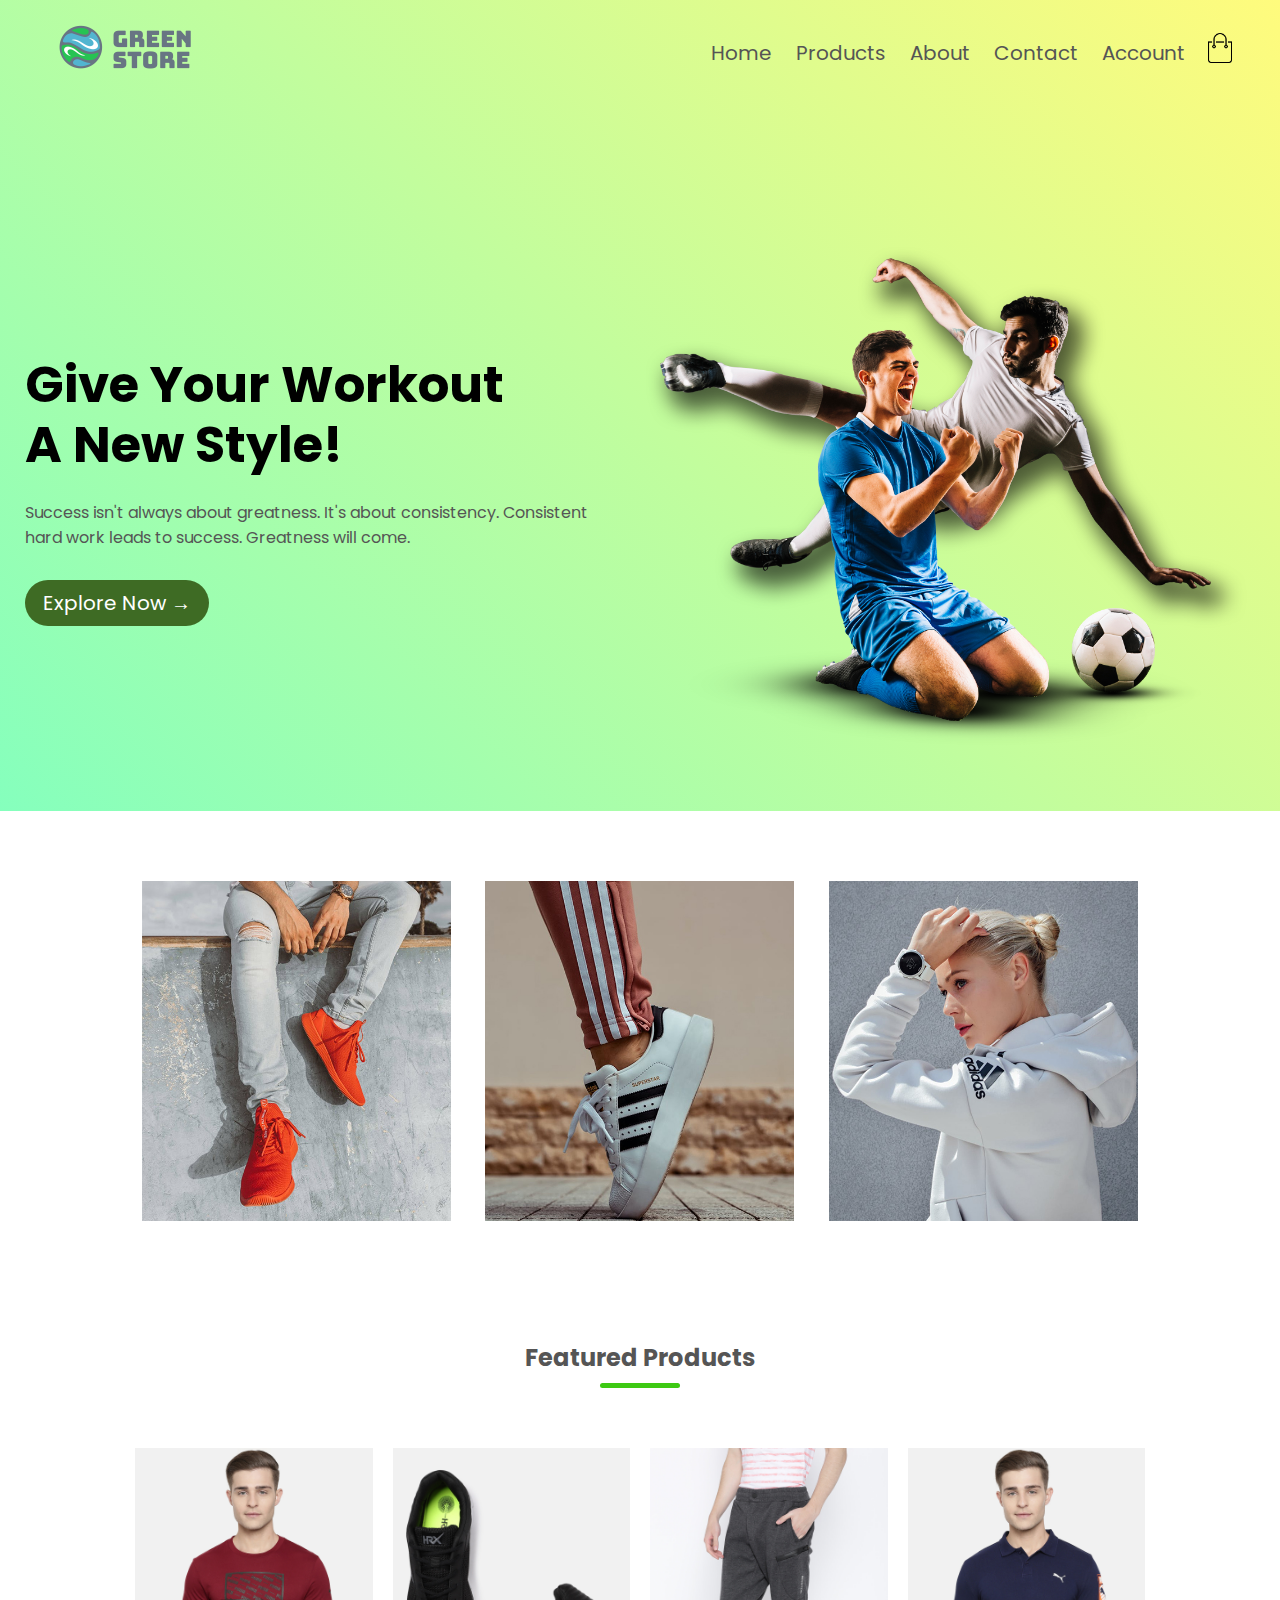
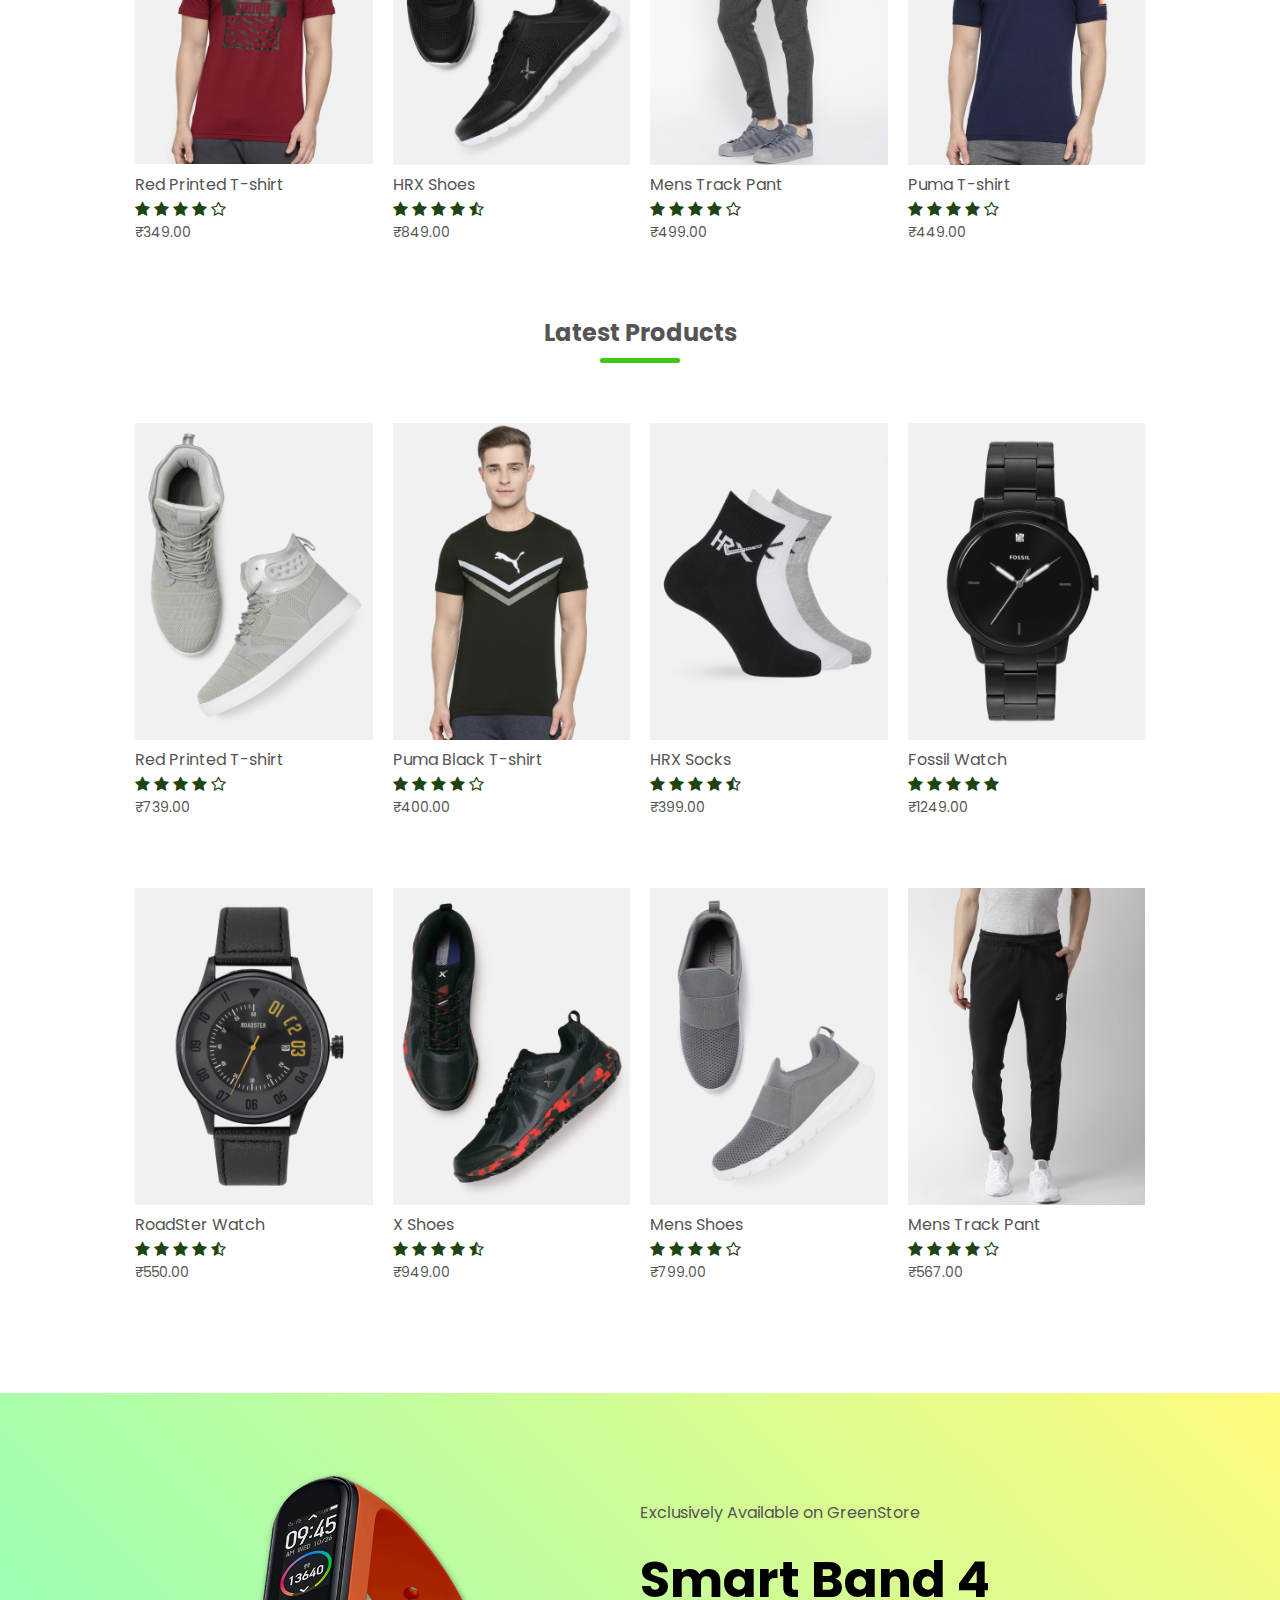
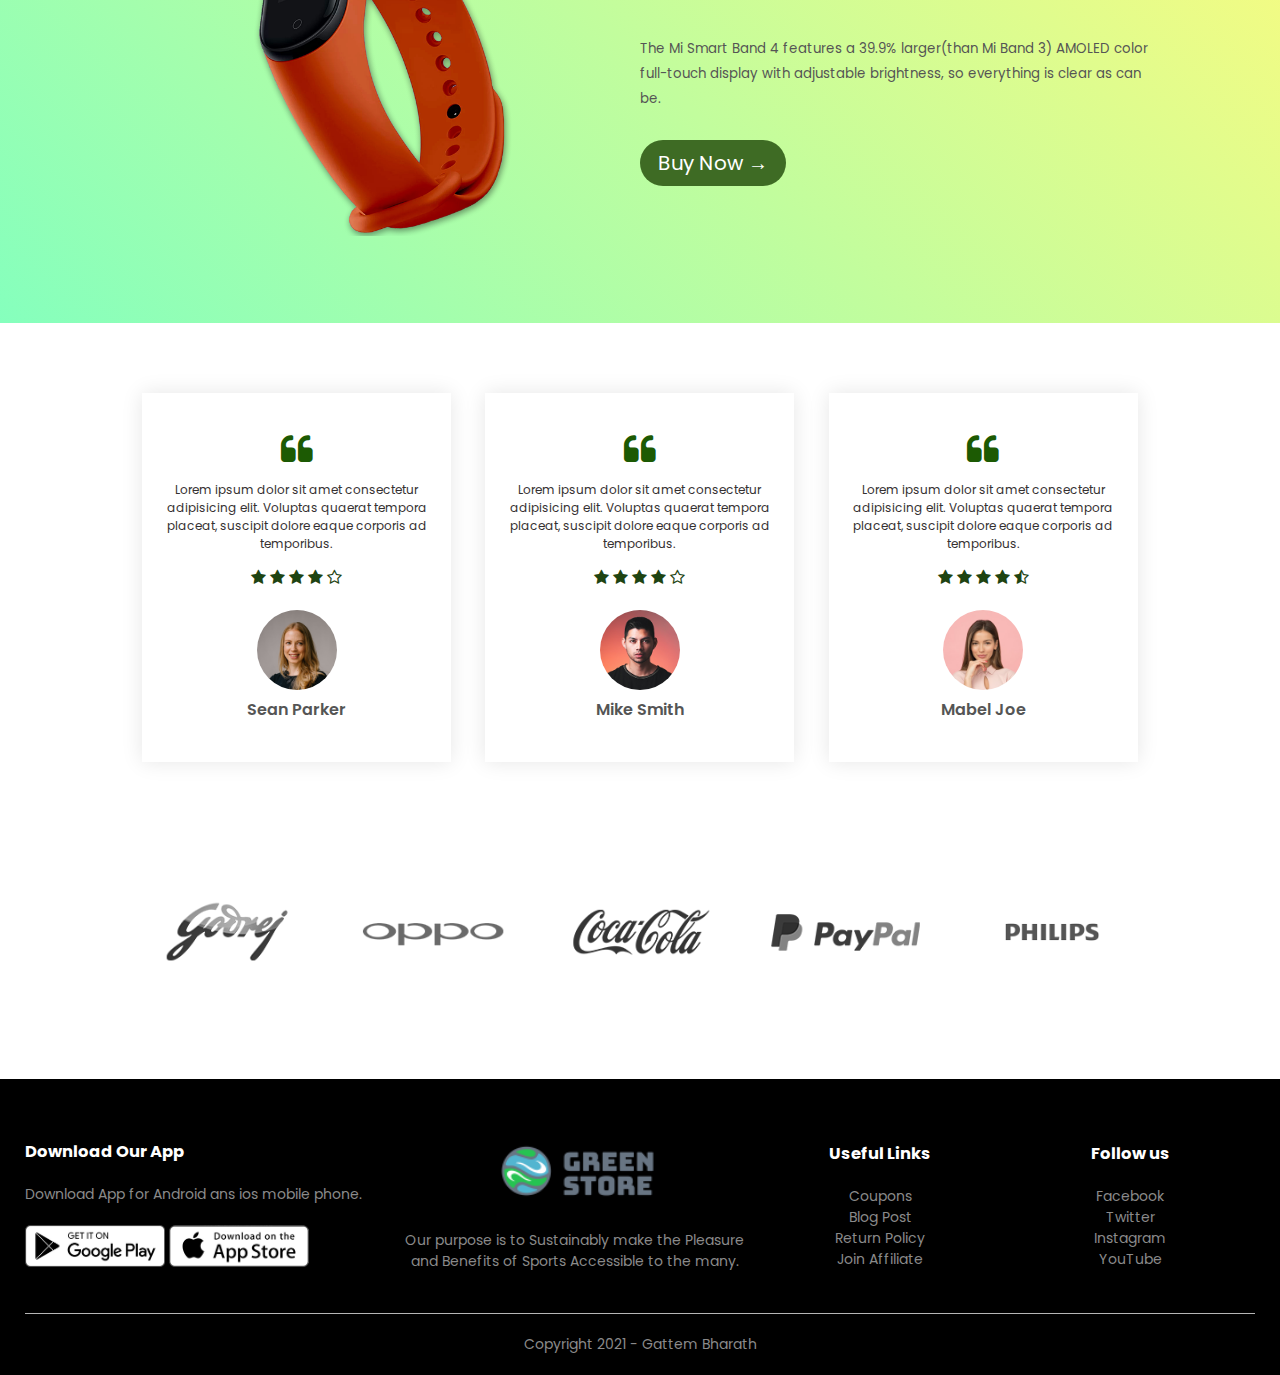
<file: index.html>
<!DOCTYPE html>
<html lang="en">
  <head>
    <meta charset="UTF-8" />
    <meta http-equiv="X-UA-Compatible" content="IE=edge" />
    <meta name="viewport" content="width=device-width, initial-scale=1.0" />
    <title>Green Store</title>
    <link
      rel="shortcut icon"
      href="./icons8-worldwide-delivery-100.png"
      type="image/x-icon"
    />
    <link rel="stylesheet" href="./style.css" />

    <link
      rel="stylesheet"
      href="https://stackpath.bootstrapcdn.com/font-awesome/4.7.0/css/font-awesome.min.css"
    />
  </head>
  <body>
    <div class="header">
      <div class="container">
        <div class="navbar">
          <div class="logo">
            <a href="./index.html"
              ><img src="./images/logo1-ConvertImage.png" alt="logo"
            /></a>
          </div>
          <nav>
            <ul id="MenuItems">
              <li><a href="">Home</a></li>
              <li><a href="./products.html">Products</a></li>
              <li><a href="">About</a></li>
              <li><a href="">Contact</a></li>
              <li><a href="./account.html">Account</a></li>
            </ul>
          </nav>
          <a href="./cart.html"
            ><img src="./images/cart.png" alt="" width="30px" height="30px"
          /></a>
          <img
            src="./images/menu.png"
            alt=""
            class="menu-icon"
            onclick="menutoggle()"
          />
        </div>
        <div class="row">
          <div class="col-2">
            <h1>
              Give Your Workout<br />
              A New Style!
            </h1>
            <p>
              Success isn't always about greatness. It's about consistency.
              Consistent<br />
              hard work leads to success. Greatness will come.
            </p>
            <a href="" class="btn">Explore Now &#8594;</a>
          </div>
          <div class="col-2">
            <img src="./images/image1.png" alt="" />
          </div>
        </div>
      </div>
    </div>
    <!----------- Featured Categories --------->
    <div class="categories">
      <div class="small-container">
        <div class="row">
          <div class="col-3">
            <img src="./images/category-1.jpg" alt="" />
          </div>
          <div class="col-3">
            <img src="./images/category-2.jpg" alt="" />
          </div>
          <div class="col-3">
            <img src="./images/category-3.jpg" alt="" />
          </div>
        </div>
      </div>
    </div>
    <!----------- Featured Products ---------->
    <div class="small-container">
      <h2 class="title">Featured Products</h2>
      <div class="row">
        <div class="col-4">
          <a href="./product-details.html"
            ><img src="./images/product-1.jpg" alt=""
          /></a>
          <h4>Red Printed T-shirt</h4>
          <div class="rating">
            <i class="fa fa-star" aria-hidden="true"></i>
            <i class="fa fa-star"></i>
            <i class="fa fa-star"></i>
            <i class="fa fa-star"></i>
            <i class="fa fa-star-o"></i>
          </div>
          <p>₹349.00</p>
        </div>
        <div class="col-4">
          <img src="./images/product-2.jpg" alt="" />
          <h4>HRX Shoes</h4>
          <div class="rating">
            <i class="fa fa-star" aria-hidden="true"></i>
            <i class="fa fa-star"></i>
            <i class="fa fa-star"></i>
            <i class="fa fa-star"></i>
            <i class="fa fa-star-half-o"></i>
          </div>
          <p>₹849.00</p>
        </div>
        <div class="col-4">
          <img src="./images/product-3.jpg" alt="" />
          <h4>Mens Track Pant</h4>
          <div class="rating">
            <i class="fa fa-star" aria-hidden="true"></i>
            <i class="fa fa-star"></i>
            <i class="fa fa-star"></i>
            <i class="fa fa-star"></i>
            <i class="fa fa-star-o"></i>
          </div>
          <p>₹499.00</p>
        </div>
        <div class="col-4">
          <img src="./images/product-4.jpg" alt="" />
          <h4>Puma T-shirt</h4>
          <div class="rating">
            <i class="fa fa-star" aria-hidden="true"></i>
            <i class="fa fa-star"></i>
            <i class="fa fa-star"></i>
            <i class="fa fa-star"></i>
            <i class="fa fa-star-o"></i>
          </div>
          <p>₹449.00</p>
        </div>
      </div>
      <!----------- Latest Products ---------->
      <h2 class="title">Latest Products</h2>
      <div class="row">
        <div class="col-4">
          <img src="./images/product-5.jpg" alt="" />
          <h4>Red Printed T-shirt</h4>
          <div class="rating">
            <i class="fa fa-star" aria-hidden="true"></i>
            <i class="fa fa-star"></i>
            <i class="fa fa-star"></i>
            <i class="fa fa-star"></i>
            <i class="fa fa-star-o"></i>
          </div>
          <p>₹739.00</p>
        </div>
        <div class="col-4">
          <img src="./images/product-6.jpg" alt="" />
          <h4>Puma Black T-shirt</h4>
          <div class="rating">
            <i class="fa fa-star" aria-hidden="true"></i>
            <i class="fa fa-star"></i>
            <i class="fa fa-star"></i>
            <i class="fa fa-star"></i>
            <i class="fa fa-star-o"></i>
          </div>
          <p>₹400.00</p>
        </div>
        <div class="col-4">
          <img src="./images/product-7.jpg" alt="" />
          <h4>HRX Socks</h4>
          <div class="rating">
            <i class="fa fa-star" aria-hidden="true"></i>
            <i class="fa fa-star"></i>
            <i class="fa fa-star"></i>
            <i class="fa fa-star"></i>
            <i class="fa fa-star-half-o"></i>
          </div>
          <p>₹399.00</p>
        </div>
        <div class="col-4">
          <img src="./images/product-8.jpg" alt="" />
          <h4>Fossil Watch</h4>
          <div class="rating">
            <i class="fa fa-star" aria-hidden="true"></i>
            <i class="fa fa-star"></i>
            <i class="fa fa-star"></i>
            <i class="fa fa-star"></i>
            <i class="fa fa-star"></i>
          </div>
          <p>₹1249.00</p>
        </div>
      </div>
      <div class="row">
        <div class="col-4">
          <img src="./images/product-9.jpg" alt="" />
          <h4>RoadSter Watch</h4>
          <div class="rating">
            <i class="fa fa-star" aria-hidden="true"></i>
            <i class="fa fa-star"></i>
            <i class="fa fa-star"></i>
            <i class="fa fa-star"></i>
            <i class="fa fa-star-half-o"></i>
          </div>
          <p>₹550.00</p>
        </div>
        <div class="col-4">
          <img src="./images/product-10.jpg" alt="" />
          <h4>X Shoes</h4>
          <div class="rating">
            <i class="fa fa-star" aria-hidden="true"></i>
            <i class="fa fa-star"></i>
            <i class="fa fa-star"></i>
            <i class="fa fa-star"></i>
            <i class="fa fa-star-half-o"></i>
          </div>
          <p>₹949.00</p>
        </div>
        <div class="col-4">
          <img src="./images/product-11.jpg" alt="" />
          <h4>Mens Shoes</h4>
          <div class="rating">
            <i class="fa fa-star" aria-hidden="true"></i>
            <i class="fa fa-star"></i>
            <i class="fa fa-star"></i>
            <i class="fa fa-star"></i>
            <i class="fa fa-star-o"></i>
          </div>
          <p>₹799.00</p>
        </div>
        <div class="col-4">
          <img src="./images/product-12.jpg" alt="" />
          <h4>Mens Track Pant</h4>
          <div class="rating">
            <i class="fa fa-star" aria-hidden="true"></i>
            <i class="fa fa-star"></i>
            <i class="fa fa-star"></i>
            <i class="fa fa-star"></i>
            <i class="fa fa-star-o"></i>
          </div>
          <p>₹567.00</p>
        </div>
      </div>
    </div>
    <!---------------- Offer  ---------------->
    <div class="offer">
      <div class="small-container">
        <div class="row">
          <div class="col-2">
            <img src="./images/exclusive.png" alt="" class="offer-img" />
          </div>
          <div class="col-2">
            <p>Exclusively Available on GreenStore</p>
            <h1>Smart Band 4</h1>
            <small
              >The Mi Smart Band 4 features a 39.9% larger(than Mi Band 3)
              AMOLED color full-touch display with adjustable brightness, so
              everything is clear as can be.</small
            >
            <br />
            <a href="" class="btn">Buy Now &#8594;</a>
          </div>
        </div>
      </div>
    </div>
    <!------------- Testimonial ------------>
    <div class="testimonial">
      <div class="small-container">
        <div class="row">
          <div class="col-3">
            <i class="fa fa-quote-left"></i>
            <p>
              Lorem ipsum dolor sit amet consectetur adipisicing elit. Voluptas
              quaerat tempora placeat, suscipit dolore eaque corporis ad
              temporibus.
            </p>
            <div class="rating">
              <i class="fa fa-star"></i>
              <i class="fa fa-star"></i>
              <i class="fa fa-star"></i>
              <i class="fa fa-star"></i>
              <i class="fa fa-star-o"></i>
            </div>
            <img src="./images/user-1.png" alt="" />
            <h3>Sean Parker</h3>
          </div>
          <div class="col-3">
            <i class="fa fa-quote-left"></i>
            <p>
              Lorem ipsum dolor sit amet consectetur adipisicing elit. Voluptas
              quaerat tempora placeat, suscipit dolore eaque corporis ad
              temporibus.
            </p>
            <div class="rating">
              <i class="fa fa-star"></i>
              <i class="fa fa-star"></i>
              <i class="fa fa-star"></i>
              <i class="fa fa-star"></i>
              <i class="fa fa-star-o"></i>
            </div>
            <img src="./images/user-2.png" alt="" />
            <h3>Mike Smith</h3>
          </div>
          <div class="col-3">
            <i class="fa fa-quote-left"></i>
            <p>
              Lorem ipsum dolor sit amet consectetur adipisicing elit. Voluptas
              quaerat tempora placeat, suscipit dolore eaque corporis ad
              temporibus.
            </p>
            <div class="rating">
              <i class="fa fa-star"></i>
              <i class="fa fa-star"></i>
              <i class="fa fa-star"></i>
              <i class="fa fa-star"></i>
              <i class="fa fa-star-half-o"></i>
            </div>
            <img src="./images/user-3.png" alt="" />
            <h3>Mabel Joe</h3>
          </div>
        </div>
      </div>
    </div>
    <!-------------- Brands ---------------->
    <div class="brands">
      <div class="small-container">
        <div class="row">
          <div class="col-5">
            <img src="./images/logo-godrej.png" alt="" />
          </div>
          <div class="col-5">
            <img src="./images/logo-oppo.png" alt="" />
          </div>
          <div class="col-5">
            <img src="./images/logo-coca-cola.png" alt="" />
          </div>
          <div class="col-5">
            <img src="./images/logo-paypal.png" alt="" />
          </div>
          <div class="col-5">
            <img src="./images/logo-philips.png" alt="" />
          </div>
        </div>
      </div>
    </div>
    <!-------------- Footer ---------------->
    <div class="footer">
      <div class="container">
        <div class="row">
          <div class="footer-col-1">
            <h3>Download Our App</h3>
            <p>Download App for Android ans ios mobile phone.</p>
            <div class="app-logo">
              <img src="./images/play-store.png" alt="" />
              <img src="./images/app-store.png" alt="" />
            </div>
          </div>
          <div class="footer-col-2">
            <img src="./images/logo1-ConvertImage.png" alt="" width="150px" />
            <p>
              Our purpose is to Sustainably make the Pleasure and Benefits of
              Sports Accessible to the many.
            </p>
          </div>
          <div class="footer-col-3">
            <h3>Useful Links</h3>
            <ul>
              <li>Coupons</li>
              <li>Blog Post</li>
              <li>Return Policy</li>
              <li>Join Affiliate</li>
            </ul>
          </div>
          <div class="footer-col-4">
            <h3>Follow us</h3>
            <ul>
              <li>Facebook</li>
              <li>Twitter</li>
              <li>Instagram</li>
              <li>YouTube</li>
            </ul>
          </div>
        </div>
        <hr />
        <p class="copyright">Copyright 2021 - Gattem Bharath</p>
      </div>
    </div>
    <!-- JS for toggle menu -->
    <script>
      var MenuItems = document.getElementById("MenuItems");
      MenuItems.style.maxHeight = "0px";
      function menutoggle() {
        if (MenuItems.style.maxHeight == "0px") {
          MenuItems.style.maxHeight = "200px";
          // MenuItems.style.textAlign = "center";
        } else MenuItems.style.maxHeight = "0px";
      }
    </script>
  </body>
</html>
</file>
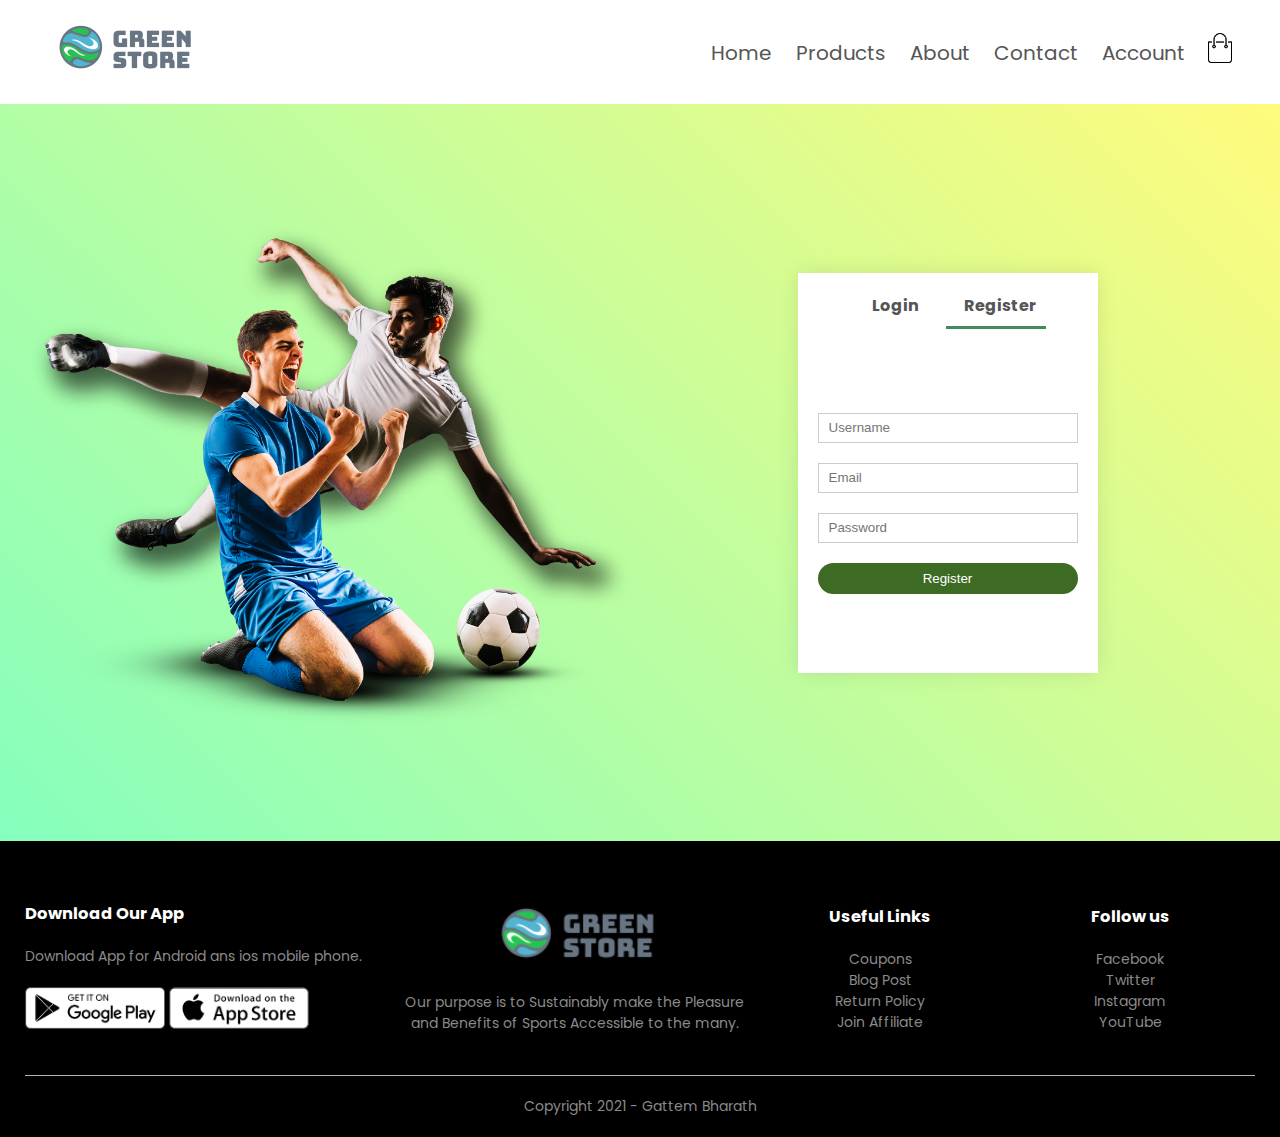
<file: account.html>
<!DOCTYPE html>
<html lang="en">
  <head>
    <meta charset="UTF-8" />
    <meta http-equiv="X-UA-Compatible" content="IE=edge" />
    <meta name="viewport" content="width=device-width, initial-scale=1.0" />
    <title>Account - Green Store</title>
    <link
      rel="shortcut icon"
      href="./icons8-worldwide-delivery-100.png"
      type="image/x-icon"
    />
    <link rel="stylesheet" href="./style.css" />

    <link
      rel="stylesheet"
      href="https://stackpath.bootstrapcdn.com/font-awesome/4.7.0/css/font-awesome.min.css"
    />
  </head>
  <body>
    <div class="container">
      <div class="navbar">
        <div class="logo">
          <a href="./index.html"
            ><img src="./images/logo1-ConvertImage.png" alt="logo"
          /></a>
        </div>
        <nav>
          <ul id="MenuItems">
            <li><a href="./index.html">Home</a></li>
            <li><a href="./products.html">Products</a></li>
            <li><a href="">About</a></li>
            <li><a href="">Contact</a></li>
            <li><a href="./account.html">Account</a></li>
          </ul>
        </nav>
        <a href="./cart.html"
          ><img src="./images/cart.png" alt="" width="30px" height="30px"
        /></a>
        <img
          src="./images/menu.png"
          alt=""
          class="menu-icon"
          onclick="menutoggle()"
        />
      </div>
    </div>
    <!-------------- Account ---------------->
    <div class="account-page">
      <div class="container">
        <div class="row">
          <div class="col-2">
            <img src="./images/image1.png" width="100%" />
          </div>
          <div class="col-2">
            <div class="form-container">
              <div class="form-btn">
                <span onclick="login()">Login</span>
                <span onclick="register()">Register</span>
                <hr id="indicator" />
              </div>
              <form id="login-form">
                <input type="text" placeholder="Username" />
                <input type="password" placeholder="Password" />
                <button type="submit" class="btn">Login</button>
                <a href="">Forgot password</a>
              </form>
              <form id="reg-form">
                <input type="text" placeholder="Username" />
                <input type="email" placeholder="Email" />
                <input type="password" placeholder="Password" />
                <button type="submit" class="btn">Register</button>
              </form>
            </div>
          </div>
        </div>
      </div>
    </div>
    <!-------------- Footer ---------------->
    <div class="footer">
      <div class="container">
        <div class="row">
          <div class="footer-col-1">
            <h3>Download Our App</h3>
            <p>Download App for Android ans ios mobile phone.</p>
            <div class="app-logo">
              <img src="./images/play-store.png" alt="" />
              <img src="./images/app-store.png" alt="" />
            </div>
          </div>
          <div class="footer-col-2">
            <img src="./images/logo1-ConvertImage.png" alt="" width="150px" />
            <p>
              Our purpose is to Sustainably make the Pleasure and Benefits of
              Sports Accessible to the many.
            </p>
          </div>
          <div class="footer-col-3">
            <h3>Useful Links</h3>
            <ul>
              <li>Coupons</li>
              <li>Blog Post</li>
              <li>Return Policy</li>
              <li>Join Affiliate</li>
            </ul>
          </div>
          <div class="footer-col-4">
            <h3>Follow us</h3>
            <ul>
              <li>Facebook</li>
              <li>Twitter</li>
              <li>Instagram</li>
              <li>YouTube</li>
            </ul>
          </div>
        </div>
        <hr />
        <p class="copyright">Copyright 2021 - Gattem Bharath</p>
      </div>
    </div>

    <!-- JS for toggle menu -->
    <script>
      var MenuItems = document.getElementById("MenuItems");
      MenuItems.style.maxHeight = "0px";
      function menutoggle() {
        if (MenuItems.style.maxHeight == "0px") {
          MenuItems.style.maxHeight = "200px";
          // MenuItems.style.textAlign = "center";
        } else MenuItems.style.maxHeight = "0px";
      }
    </script>
    <!-- JS for toggle form -->
    <script>
      var loginForm = document.getElementById("login-form");
      var regForm = document.getElementById("reg-form");
      var indicator = document.getElementById("indicator");
      function register() {
        regForm.style.transform = "translateX(0px)";
        loginForm.style.transform = "translateX(0px)";
        indicator.style.transform = "translateX(100px)";
      }
      function login() {
        regForm.style.transform = "translateX(300px)";
        loginForm.style.transform = "translateX(300px)";
        indicator.style.transform = "translateX(0px)";
      }
    </script>
  </body>
</html>
</file>
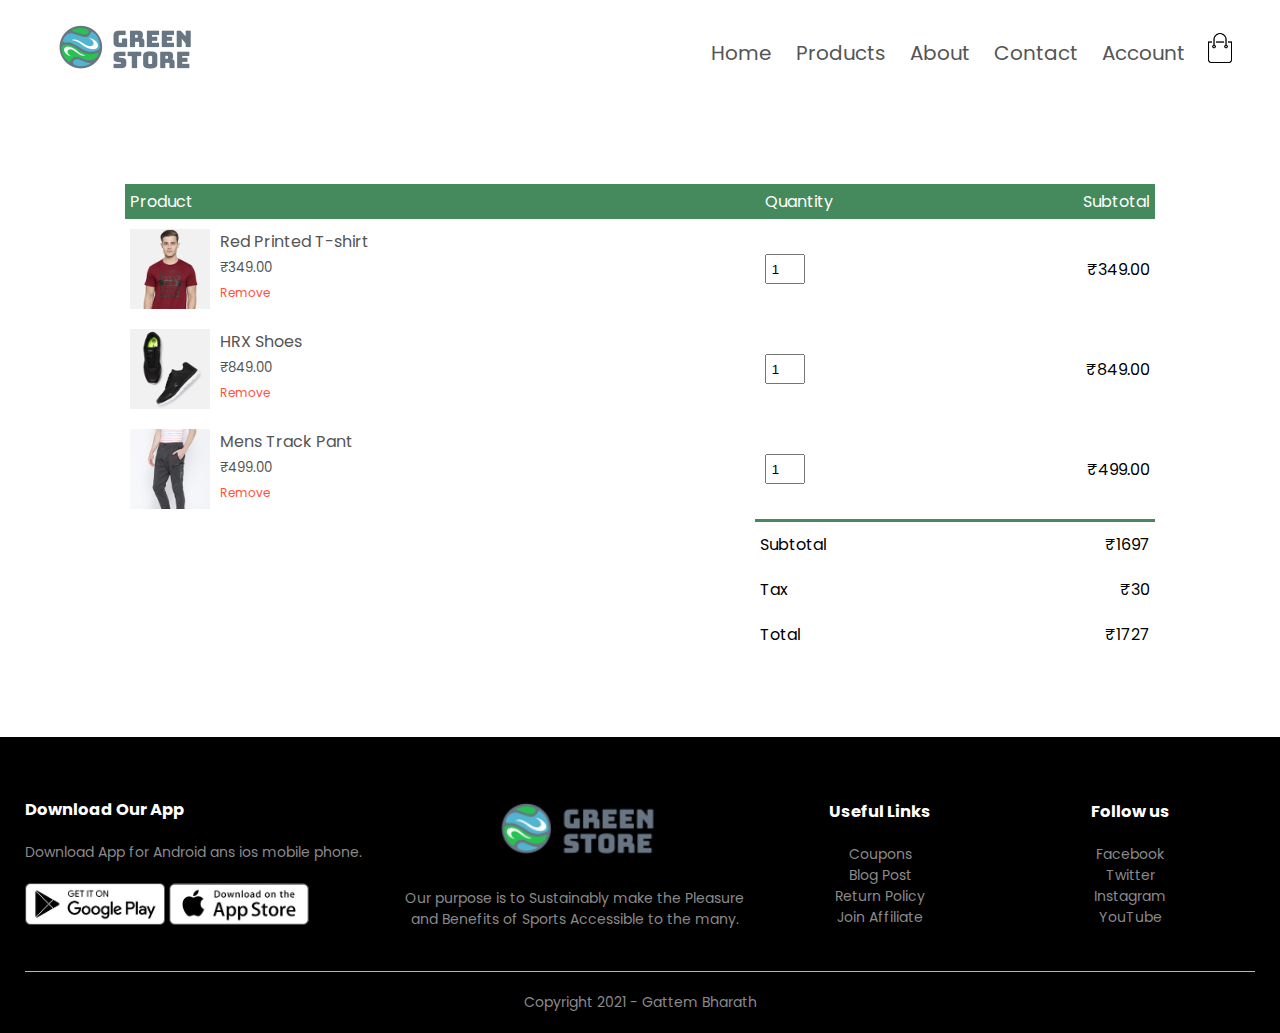
<file: cart.html>
<!DOCTYPE html>
<html lang="en">
  <head>
    <meta charset="UTF-8" />
    <meta http-equiv="X-UA-Compatible" content="IE=edge" />
    <meta name="viewport" content="width=device-width, initial-scale=1.0" />
    <title>Cart - Green Store</title>
    <link
      rel="shortcut icon"
      href="./icons8-worldwide-delivery-100.png"
      type="image/x-icon"
    />
    <link rel="stylesheet" href="./style.css" />

    <link
      rel="stylesheet"
      href="https://stackpath.bootstrapcdn.com/font-awesome/4.7.0/css/font-awesome.min.css"
    />
  </head>
  <body>
    <div class="container">
      <div class="navbar">
        <div class="logo">
          <a href="./index.html"
            ><img src="./images/logo1-ConvertImage.png" alt="logo"
          /></a>
        </div>
        <nav>
          <ul id="MenuItems">
            <li><a href="./index.html">Home</a></li>
            <li><a href="./products.html">Products</a></li>
            <li><a href="">About</a></li>
            <li><a href="">Contact</a></li>
            <li><a href="./account.html">Account</a></li>
          </ul>
        </nav>
        <a href="./cart.html"
          ><img src="./images/cart.png" alt="" width="30px" height="30px"
        /></a>
        <img
          src="./images/menu.png"
          alt=""
          class="menu-icon"
          onclick="menutoggle()"
        />
      </div>
    </div>
    <!-------- Cart Items Details -------->
    <div class="small-container cart-page">
      <table>
        <tr>
          <th>Product</th>
          <th>Quantity</th>
          <th>Subtotal</th>
        </tr>
        <tr>
          <td>
            <div class="cart-info">
              <img src="./images/buy-1.jpg" alt="" />
              <div>
                <p>Red Printed T-shirt</p>
                <small>₹349.00</small>
                <br />
                <a href="">Remove</a>
              </div>
            </div>
          </td>
          <td>
            <input
              type="
            number"
              value="1"
            />
          </td>
          <td>₹349.00</td>
        </tr>
        <tr>
          <td>
            <div class="cart-info">
              <img src="./images/buy-2.jpg" alt="" />
              <div>
                <p>HRX Shoes</p>
                <small>₹849.00</small>
                <br />
                <a href="">Remove</a>
              </div>
            </div>
          </td>
          <td>
            <input
              type="
            number"
              value="1"
            />
          </td>
          <td>₹849.00</td>
        </tr>
        <tr>
          <td>
            <div class="cart-info">
              <img src="./images/buy-3.jpg" alt="" />
              <div>
                <p>Mens Track Pant</p>
                <small>₹499.00</small>
                <br />
                <a href="">Remove</a>
              </div>
            </div>
          </td>
          <td>
            <input
              type="
            number"
              value="1"
            />
          </td>
          <td>₹499.00</td>
        </tr>
      </table>
      <div class="total-price">
        <table>
          <tr>
            <td>Subtotal</td>
            <td>₹1697</td>
          </tr>
          <tr>
            <td>Tax</td>
            <td>₹30</td>
          </tr>
          <tr>
            <td>Total</td>
            <td>₹1727</td>
          </tr>
        </table>
      </div>
    </div>
    <!-------------- Footer ---------------->
    <div class="footer">
      <div class="container">
        <div class="row">
          <div class="footer-col-1">
            <h3>Download Our App</h3>
            <p>Download App for Android ans ios mobile phone.</p>
            <div class="app-logo">
              <img src="./images/play-store.png" alt="" />
              <img src="./images/app-store.png" alt="" />
            </div>
          </div>
          <div class="footer-col-2">
            <img src="./images/logo1-ConvertImage.png" alt="" width="150px" />
            <p>
              Our purpose is to Sustainably make the Pleasure and Benefits of
              Sports Accessible to the many.
            </p>
          </div>
          <div class="footer-col-3">
            <h3>Useful Links</h3>
            <ul>
              <li>Coupons</li>
              <li>Blog Post</li>
              <li>Return Policy</li>
              <li>Join Affiliate</li>
            </ul>
          </div>
          <div class="footer-col-4">
            <h3>Follow us</h3>
            <ul>
              <li>Facebook</li>
              <li>Twitter</li>
              <li>Instagram</li>
              <li>YouTube</li>
            </ul>
          </div>
        </div>
        <hr />
        <p class="copyright">Copyright 2021 - Gattem Bharath</p>
      </div>
    </div>

    <!-- JS for toggle menu -->
    <script>
      var MenuItems = document.getElementById("MenuItems");
      MenuItems.style.maxHeight = "0px";
      function menutoggle() {
        if (MenuItems.style.maxHeight == "0px") {
          MenuItems.style.maxHeight = "200px";
          // MenuItems.style.textAlign = "center";
        } else MenuItems.style.maxHeight = "0px";
      }
    </script>
  </body>
</html>
</file>
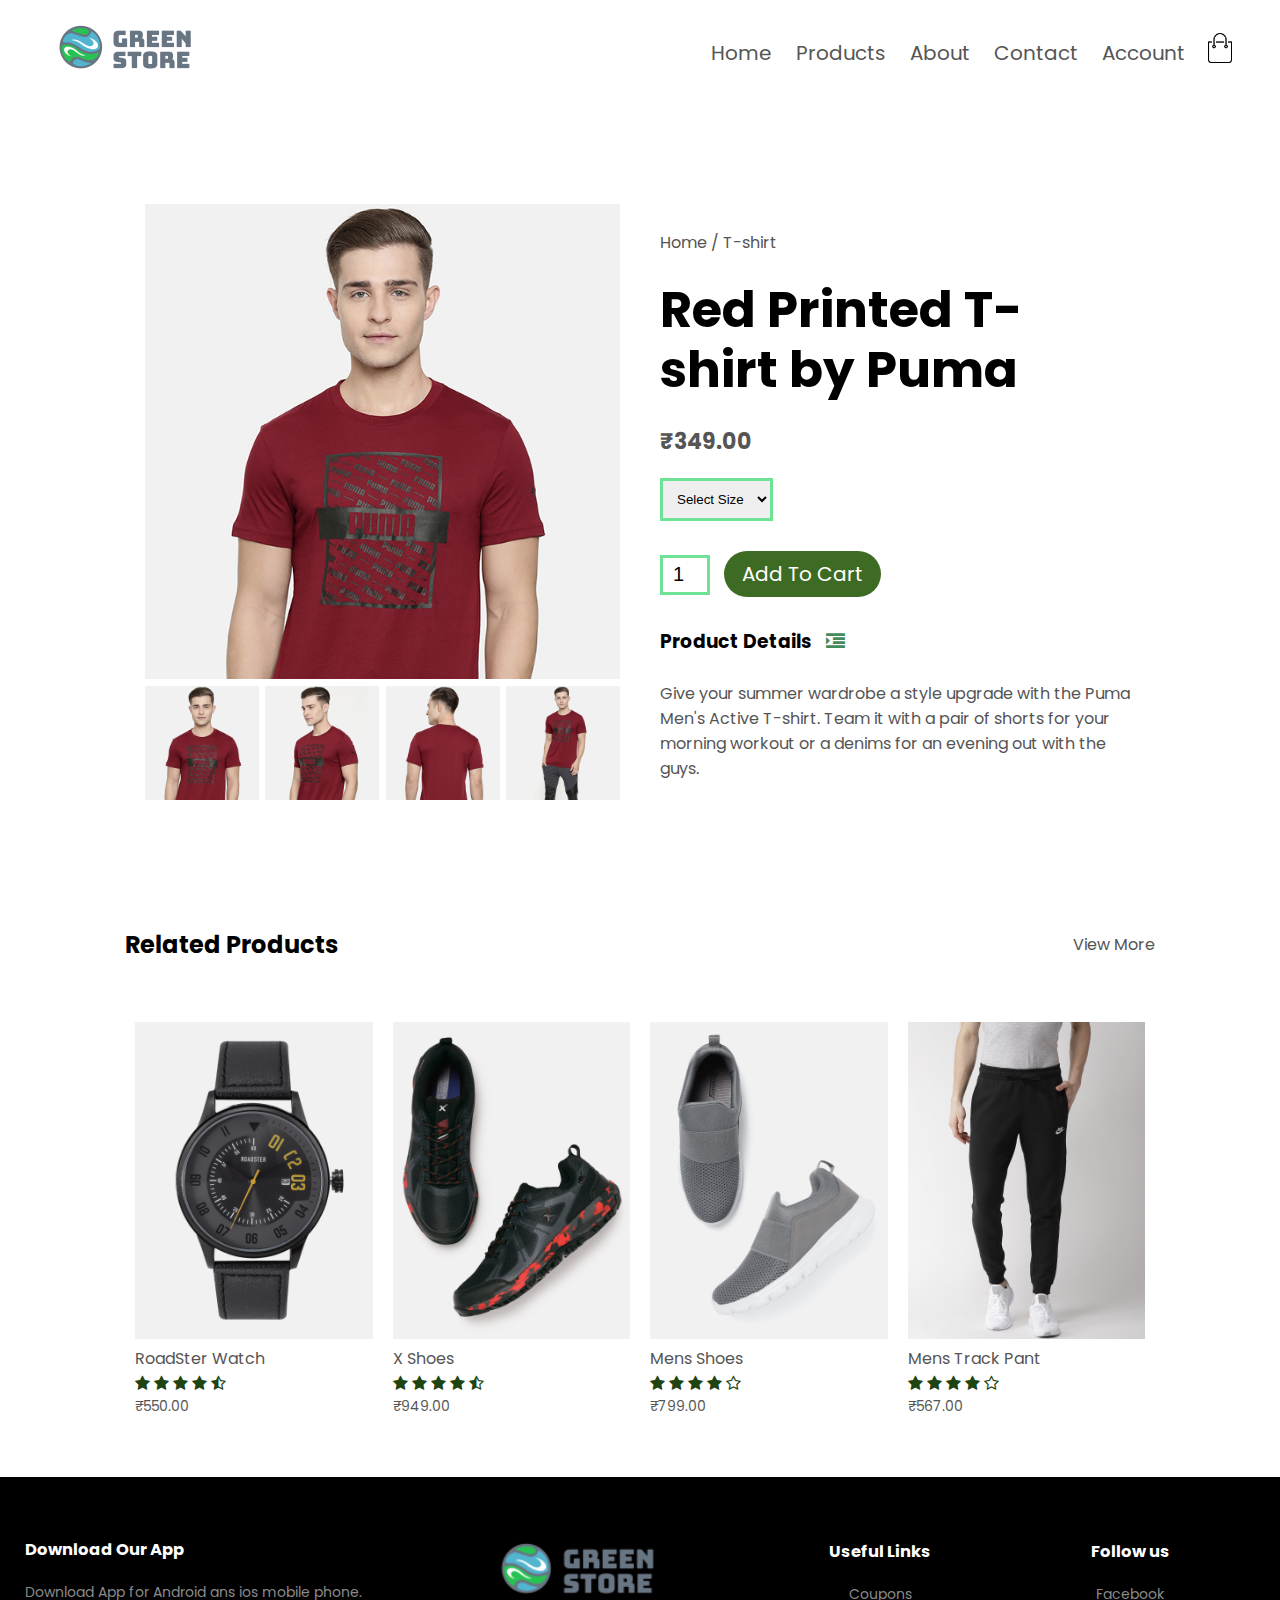
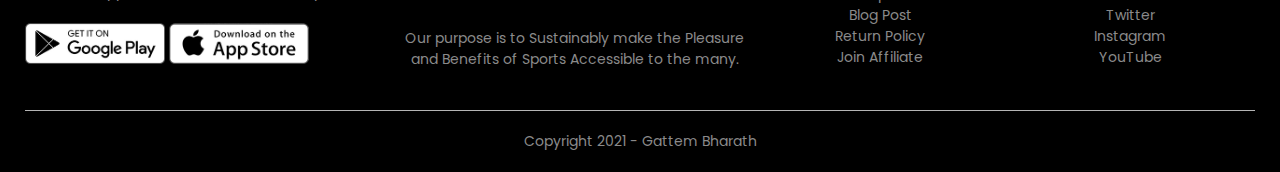
<file: product-details.html>
<!DOCTYPE html>
<html lang="en">
  <head>
    <meta charset="UTF-8" />
    <meta http-equiv="X-UA-Compatible" content="IE=edge" />
    <meta name="viewport" content="width=device-width, initial-scale=1.0" />
    <title>All Products - Green Store</title>
    <link
      rel="shortcut icon"
      href="./icons8-worldwide-delivery-100.png"
      type="image/x-icon"
    />
    <link rel="stylesheet" href="./style.css" />

    <link
      rel="stylesheet"
      href="https://stackpath.bootstrapcdn.com/font-awesome/4.7.0/css/font-awesome.min.css"
    />
  </head>
  <body>
    <div class="container">
      <div class="navbar">
        <div class="logo">
          <a href="./index.html"
            ><img src="./images/logo1-ConvertImage.png" alt="logo"
          /></a>
        </div>
        <nav>
          <ul id="MenuItems">
            <li><a href="./index.html">Home</a></li>
            <li><a href="./products.html">Products</a></li>
            <li><a href="">About</a></li>
            <li><a href="">Contact</a></li>
            <li><a href="./account.html">Account</a></li>
          </ul>
        </nav>
        <a href="./cart.html"
          ><img src="./images/cart.png" alt="" width="30px" height="30px"
        /></a>
        <img
          src="./images/menu.png"
          alt=""
          class="menu-icon"
          onclick="menutoggle()"
        />
      </div>
    </div>
    <!-------- Single Product Details -------->
    <div class="small-container single-product">
      <div class="row">
        <div class="col-2">
          <img src="./images/gallery-1.jpg" width="100%" id="productImg" />

          <div class="small-img-row">
            <div class="small-img-col">
              <img
                src="./images/gallery-1.jpg"
                width="100%"
                class="small-img"
              />
            </div>
            <div class="small-img-col">
              <img
                src="./images/gallery-2.jpg"
                width="100%"
                class="small-img"
              />
            </div>
            <div class="small-img-col">
              <img
                src="./images/gallery-3.jpg"
                width="100%"
                class="small-img"
              />
            </div>
            <div class="small-img-col">
              <img
                src="./images/gallery-4.jpg"
                width="100%"
                class="small-img"
              />
            </div>
          </div>
        </div>
        <div class="col-2">
          <p>Home / T-shirt</p>
          <h1>Red Printed T-shirt by Puma</h1>
          <h4>₹349.00</h4>
          <select>
            <option>Select Size</option>
            <option>L</option>
            <option>M</option>
            <option>XL</option>
            <option>XXL</option>
          </select>
          <input type="number" value="1" min="1" />
          <a href="./cart.html" class="btn">Add To Cart</a>
          <h3>Product Details <i class="fa fa fa-indent"></i></h3>
          <br />
          <p>
            Give your summer wardrobe a style upgrade with the Puma Men's Active
            T-shirt. Team it with a pair of shorts for your morning workout or a
            denims for an evening out with the guys.
          </p>
        </div>
      </div>
    </div>

    <!--------------- Title ---------------->

    <div class="small-container">
      <div class="row row-2">
        <h2>Related Products</h2>
        <p>View More</p>
      </div>
    </div>

    <!------------- Products ------------->

    <div class="small-container">
      <div class="row">
        <div class="col-4">
          <img src="./images/product-9.jpg" alt="" />
          <h4>RoadSter Watch</h4>
          <div class="rating">
            <i class="fa fa-star" aria-hidden="true"></i>
            <i class="fa fa-star"></i>
            <i class="fa fa-star"></i>
            <i class="fa fa-star"></i>
            <i class="fa fa-star-half-o"></i>
          </div>
          <p>₹550.00</p>
        </div>
        <div class="col-4">
          <img src="./images/product-10.jpg" alt="" />
          <h4>X Shoes</h4>
          <div class="rating">
            <i class="fa fa-star" aria-hidden="true"></i>
            <i class="fa fa-star"></i>
            <i class="fa fa-star"></i>
            <i class="fa fa-star"></i>
            <i class="fa fa-star-half-o"></i>
          </div>
          <p>₹949.00</p>
        </div>
        <div class="col-4">
          <img src="./images/product-11.jpg" alt="" />
          <h4>Mens Shoes</h4>
          <div class="rating">
            <i class="fa fa-star" aria-hidden="true"></i>
            <i class="fa fa-star"></i>
            <i class="fa fa-star"></i>
            <i class="fa fa-star"></i>
            <i class="fa fa-star-o"></i>
          </div>
          <p>₹799.00</p>
        </div>
        <div class="col-4">
          <img src="./images/product-12.jpg" alt="" />
          <h4>Mens Track Pant</h4>
          <div class="rating">
            <i class="fa fa-star" aria-hidden="true"></i>
            <i class="fa fa-star"></i>
            <i class="fa fa-star"></i>
            <i class="fa fa-star"></i>
            <i class="fa fa-star-o"></i>
          </div>
          <p>₹567.00</p>
        </div>
      </div>
    </div>

    <!-------------- Footer ---------------->
    <div class="footer">
      <div class="container">
        <div class="row">
          <div class="footer-col-1">
            <h3>Download Our App</h3>
            <p>Download App for Android ans ios mobile phone.</p>
            <div class="app-logo">
              <img src="./images/play-store.png" alt="" />
              <img src="./images/app-store.png" alt="" />
            </div>
          </div>
          <div class="footer-col-2">
            <img src="./images/logo1-ConvertImage.png" alt="" width="150px" />
            <p>
              Our purpose is to Sustainably make the Pleasure and Benefits of
              Sports Accessible to the many.
            </p>
          </div>
          <div class="footer-col-3">
            <h3>Useful Links</h3>
            <ul>
              <li>Coupons</li>
              <li>Blog Post</li>
              <li>Return Policy</li>
              <li>Join Affiliate</li>
            </ul>
          </div>
          <div class="footer-col-4">
            <h3>Follow us</h3>
            <ul>
              <li>Facebook</li>
              <li>Twitter</li>
              <li>Instagram</li>
              <li>YouTube</li>
            </ul>
          </div>
        </div>
        <hr />
        <p class="copyright">Copyright 2021 - Gattem Bharath</p>
      </div>
    </div>

    <!-- JS for toggle menu -->
    <script>
      var MenuItems = document.getElementById("MenuItems");
      MenuItems.style.maxHeight = "0px";
      function menutoggle() {
        if (MenuItems.style.maxHeight == "0px") {
          MenuItems.style.maxHeight = "200px";
          // MenuItems.style.textAlign = "center";
        } else MenuItems.style.maxHeight = "0px";
      }
    </script>

    <!-- JS for product gallery -->
    <script>
      var productImg = document.getElementById("productImg");
      var smallImg = document.getElementsByClassName("small-img");
      smallImg[0].onmouseover = function () {
        productImg.src = smallImg[0].src;
      };
      smallImg[1].onmouseover = function () {
        productImg.src = smallImg[1].src;
      };
      smallImg[2].onmouseover = function () {
        productImg.src = smallImg[2].src;
      };
      smallImg[3].onmouseover = function () {
        productImg.src = smallImg[3].src;
      };
    </script>
  </body>
</html>
</file>
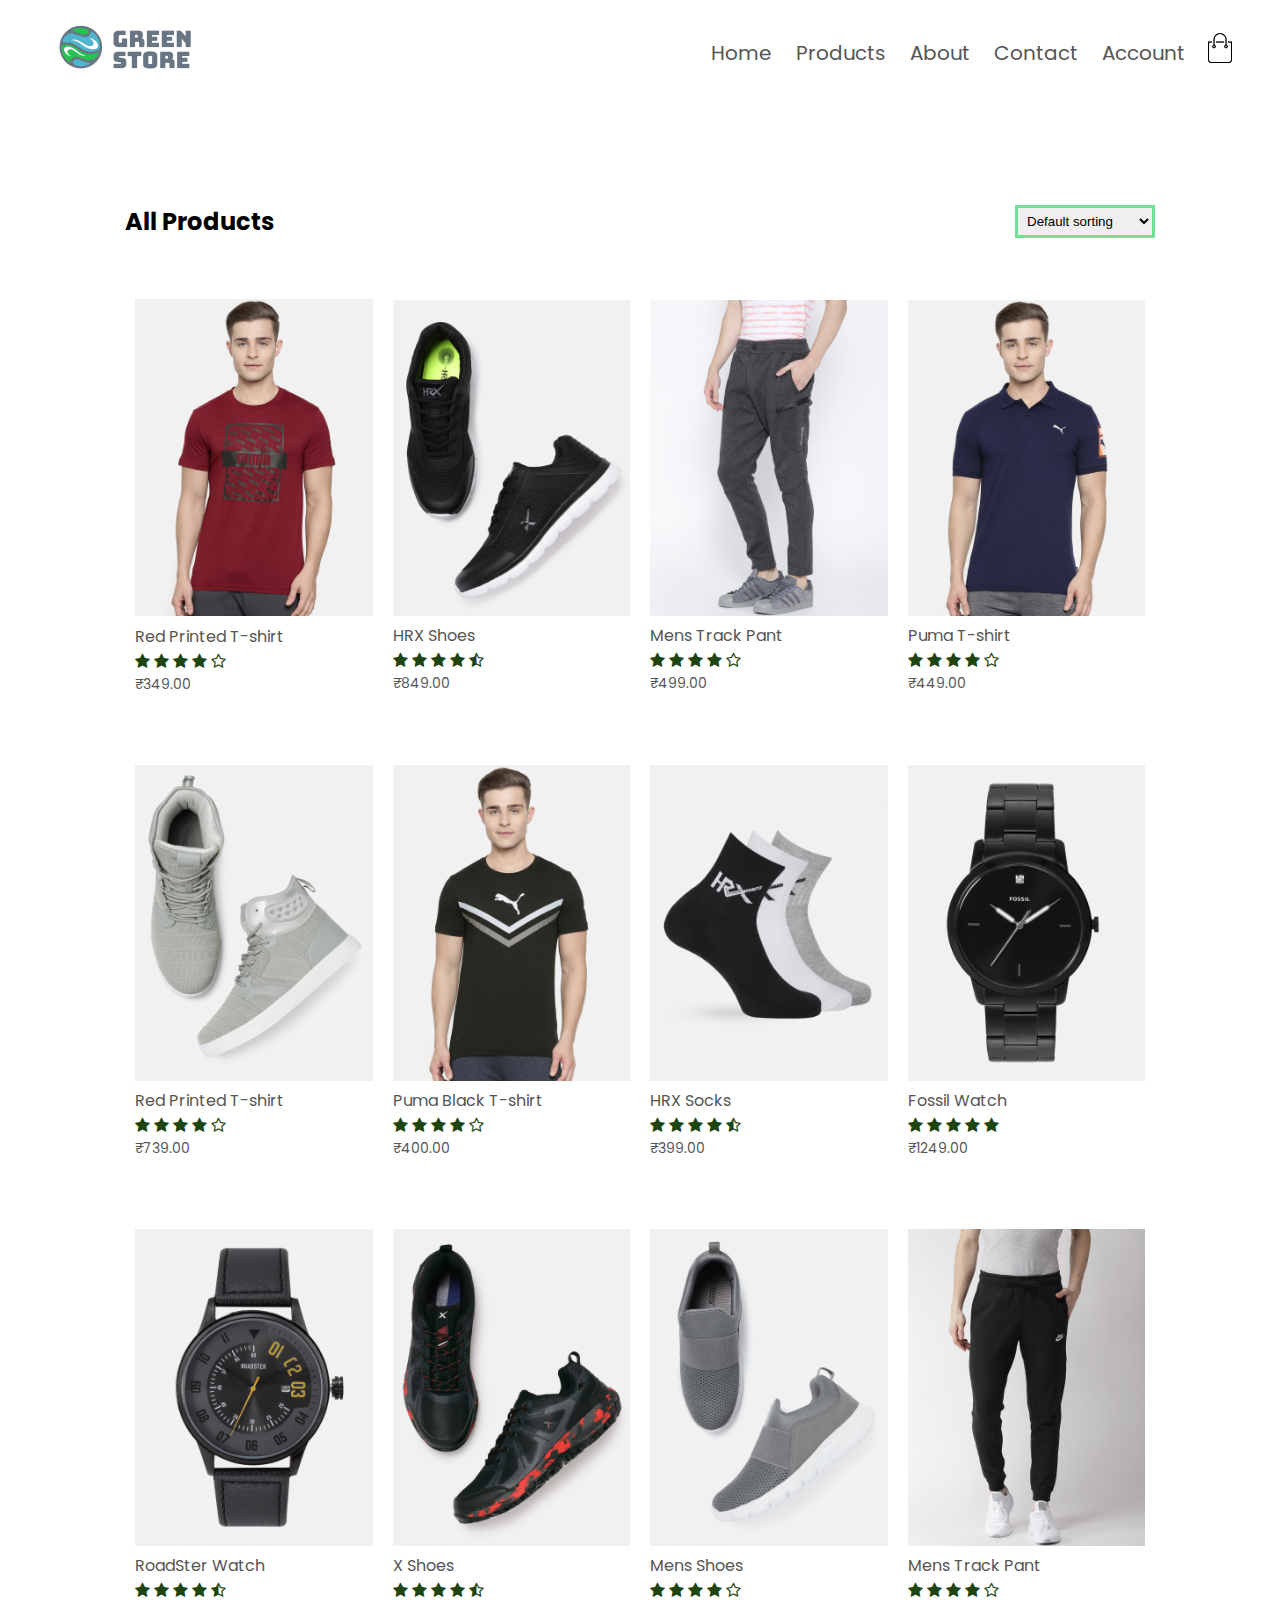
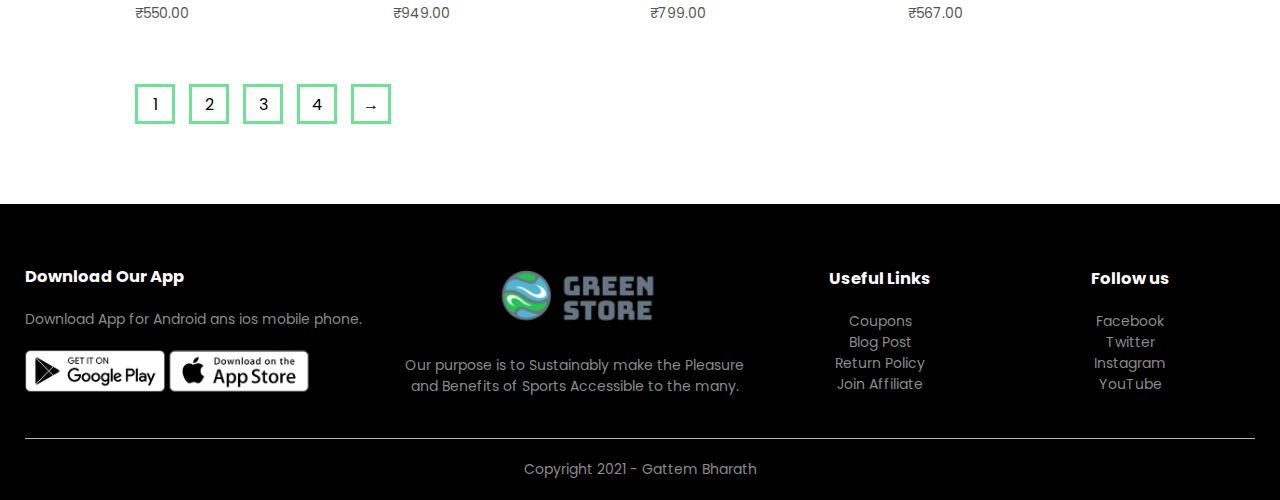
<file: products.html>
<!DOCTYPE html>
<html lang="en">
  <head>
    <meta charset="UTF-8" />
    <meta http-equiv="X-UA-Compatible" content="IE=edge" />
    <meta name="viewport" content="width=device-width, initial-scale=1.0" />
    <title>All Products - Green Store</title>
    <link
      rel="shortcut icon"
      href="./icons8-worldwide-delivery-100.png"
      type="image/x-icon"
    />
    <link rel="stylesheet" href="./style.css" />

    <link
      rel="stylesheet"
      href="https://stackpath.bootstrapcdn.com/font-awesome/4.7.0/css/font-awesome.min.css"
    />
  </head>
  <body>
    <div class="container">
      <div class="navbar">
        <div class="logo">
          <a href="./index.html"
            ><img src="./images/logo1-ConvertImage.png" alt="logo"
          /></a>
        </div>
        <nav>
          <ul id="MenuItems">
            <li><a href="./index.html">Home</a></li>
            <li><a href="./products.html">Products</a></li>
            <li><a href="">About</a></li>
            <li><a href="">Contact</a></li>
            <li><a href="./account.html">Account</a></li>
          </ul>
        </nav>
        <a href="./cart.html"
          ><img src="./images/cart.png" alt="" width="30px" height="30px"
        /></a>
        <img
          src="./images/menu.png"
          alt=""
          class="menu-icon"
          onclick="menutoggle()"
        />
      </div>
    </div>

    <div class="small-container">
      <div class="row row-2">
        <h2>All Products</h2>
        <select>
          <option>Default sorting</option>
          <option>Sort by price</option>
          <option>Sort by popularity</option>
          <option>Sort by rating</option>
          <option>Sort by sale</option>
        </select>
      </div>
      <div class="row">
        <div class="col-4">
          <a href="./product-details.html">
            <img src="./images/product-1.jpg" alt=""
          /></a>
          <h4>Red Printed T-shirt</h4>
          <div class="rating">
            <i class="fa fa-star" aria-hidden="true"></i>
            <i class="fa fa-star"></i>
            <i class="fa fa-star"></i>
            <i class="fa fa-star"></i>
            <i class="fa fa-star-o"></i>
          </div>
          <p>₹349.00</p>
        </div>
        <div class="col-4">
          <img src="./images/product-2.jpg" alt="" />
          <h4>HRX Shoes</h4>
          <div class="rating">
            <i class="fa fa-star" aria-hidden="true"></i>
            <i class="fa fa-star"></i>
            <i class="fa fa-star"></i>
            <i class="fa fa-star"></i>
            <i class="fa fa-star-half-o"></i>
          </div>
          <p>₹849.00</p>
        </div>
        <div class="col-4">
          <img src="./images/product-3.jpg" alt="" />
          <h4>Mens Track Pant</h4>
          <div class="rating">
            <i class="fa fa-star" aria-hidden="true"></i>
            <i class="fa fa-star"></i>
            <i class="fa fa-star"></i>
            <i class="fa fa-star"></i>
            <i class="fa fa-star-o"></i>
          </div>
          <p>₹499.00</p>
        </div>
        <div class="col-4">
          <img src="./images/product-4.jpg" alt="" />
          <h4>Puma T-shirt</h4>
          <div class="rating">
            <i class="fa fa-star" aria-hidden="true"></i>
            <i class="fa fa-star"></i>
            <i class="fa fa-star"></i>
            <i class="fa fa-star"></i>
            <i class="fa fa-star-o"></i>
          </div>
          <p>₹449.00</p>
        </div>
      </div>

      <div class="row">
        <div class="col-4">
          <img src="./images/product-5.jpg" alt="" />
          <h4>Red Printed T-shirt</h4>
          <div class="rating">
            <i class="fa fa-star" aria-hidden="true"></i>
            <i class="fa fa-star"></i>
            <i class="fa fa-star"></i>
            <i class="fa fa-star"></i>
            <i class="fa fa-star-o"></i>
          </div>
          <p>₹739.00</p>
        </div>
        <div class="col-4">
          <img src="./images/product-6.jpg" alt="" />
          <h4>Puma Black T-shirt</h4>
          <div class="rating">
            <i class="fa fa-star" aria-hidden="true"></i>
            <i class="fa fa-star"></i>
            <i class="fa fa-star"></i>
            <i class="fa fa-star"></i>
            <i class="fa fa-star-o"></i>
          </div>
          <p>₹400.00</p>
        </div>
        <div class="col-4">
          <img src="./images/product-7.jpg" alt="" />
          <h4>HRX Socks</h4>
          <div class="rating">
            <i class="fa fa-star" aria-hidden="true"></i>
            <i class="fa fa-star"></i>
            <i class="fa fa-star"></i>
            <i class="fa fa-star"></i>
            <i class="fa fa-star-half-o"></i>
          </div>
          <p>₹399.00</p>
        </div>
        <div class="col-4">
          <img src="./images/product-8.jpg" alt="" />
          <h4>Fossil Watch</h4>
          <div class="rating">
            <i class="fa fa-star" aria-hidden="true"></i>
            <i class="fa fa-star"></i>
            <i class="fa fa-star"></i>
            <i class="fa fa-star"></i>
            <i class="fa fa-star"></i>
          </div>
          <p>₹1249.00</p>
        </div>
      </div>
      <div class="row">
        <div class="col-4">
          <img src="./images/product-9.jpg" alt="" />
          <h4>RoadSter Watch</h4>
          <div class="rating">
            <i class="fa fa-star" aria-hidden="true"></i>
            <i class="fa fa-star"></i>
            <i class="fa fa-star"></i>
            <i class="fa fa-star"></i>
            <i class="fa fa-star-half-o"></i>
          </div>
          <p>₹550.00</p>
        </div>
        <div class="col-4">
          <img src="./images/product-10.jpg" alt="" />
          <h4>X Shoes</h4>
          <div class="rating">
            <i class="fa fa-star" aria-hidden="true"></i>
            <i class="fa fa-star"></i>
            <i class="fa fa-star"></i>
            <i class="fa fa-star"></i>
            <i class="fa fa-star-half-o"></i>
          </div>
          <p>₹949.00</p>
        </div>
        <div class="col-4">
          <img src="./images/product-11.jpg" alt="" />
          <h4>Mens Shoes</h4>
          <div class="rating">
            <i class="fa fa-star" aria-hidden="true"></i>
            <i class="fa fa-star"></i>
            <i class="fa fa-star"></i>
            <i class="fa fa-star"></i>
            <i class="fa fa-star-o"></i>
          </div>
          <p>₹799.00</p>
        </div>
        <div class="col-4">
          <img src="./images/product-12.jpg" alt="" />
          <h4>Mens Track Pant</h4>
          <div class="rating">
            <i class="fa fa-star" aria-hidden="true"></i>
            <i class="fa fa-star"></i>
            <i class="fa fa-star"></i>
            <i class="fa fa-star"></i>
            <i class="fa fa-star-o"></i>
          </div>
          <p>₹567.00</p>
        </div>
      </div>

      <div class="page-btn">
        <span>1</span>
        <span>2</span>
        <span>3</span>
        <span>4</span>
        <span>&#8594;</span>
      </div>
    </div>

    <!-------------- Footer ---------------->
    <div class="footer">
      <div class="container">
        <div class="row">
          <div class="footer-col-1">
            <h3>Download Our App</h3>
            <p>Download App for Android ans ios mobile phone.</p>
            <div class="app-logo">
              <img src="./images/play-store.png" alt="" />
              <img src="./images/app-store.png" alt="" />
            </div>
          </div>
          <div class="footer-col-2">
            <img src="./images/logo1-ConvertImage.png" alt="" width="150px" />
            <p>
              Our purpose is to Sustainably make the Pleasure and Benefits of
              Sports Accessible to the many.
            </p>
          </div>
          <div class="footer-col-3">
            <h3>Useful Links</h3>
            <ul>
              <li>Coupons</li>
              <li>Blog Post</li>
              <li>Return Policy</li>
              <li>Join Affiliate</li>
            </ul>
          </div>
          <div class="footer-col-4">
            <h3>Follow us</h3>
            <ul>
              <li>Facebook</li>
              <li>Twitter</li>
              <li>Instagram</li>
              <li>YouTube</li>
            </ul>
          </div>
        </div>
        <hr />
        <p class="copyright">Copyright 2021 - Gattem Bharath</p>
      </div>
    </div>
    <!-- JS for toggle menu -->
    <script>
      var MenuItems = document.getElementById("MenuItems");
      MenuItems.style.maxHeight = "0px";
      function menutoggle() {
        if (MenuItems.style.maxHeight == "0px") {
          MenuItems.style.maxHeight = "200px";
          // MenuItems.style.textAlign = "center";
        } else MenuItems.style.maxHeight = "0px";
      }
    </script>
  </body>
</html>
</file>
<file: style.css>
@import url("https://fonts.googleapis.com/css2?family=Poppins:wght@200;300;400;500;600;700&display=swap");

* {
  margin: 0;
  padding: 0;
  box-sizing: border-box;
}

body {
  font-family: "Poppins", sans-serif;
}

/*  
    ------ ###### ------
           HEADER
    ------ ###### ------
*/
.navbar {
  display: flex;
  align-items: center;
  padding: 20px;
}

nav {
  flex: 1;
  text-align: right;
}
nav ul {
  display: inline-block;
  list-style-type: none;
}
nav ul li {
  display: inline-block;
  margin-right: 20px;
}
a {
  text-decoration: none;
  color: #555;
  font-size: 20px;
}
p {
  color: #555;
}
.container {
  max-width: 1300px;
  margin: auto;
  padding-left: 25px;
  padding-right: 25px;
}
.row {
  display: flex;
  align-items: center;
  flex-wrap: wrap;
  justify-content: space-around;
}
.col-2 {
  flex-basis: 50%;
  min-width: 300px;
}
.col-2 img {
  max-width: 100%;
  padding: 50px 0;
}
.col-2 h1 {
  font-size: 50px;
  line-height: 60px;
  margin: 25px 0;
}
.btn {
  display: inline-block;
  background: #3e6b24;
  color: #fff;
  padding: 8px 18px;
  margin: 30px 0;
  border-radius: 30px;
  transition: background 0.5s;
}
.header {
  /* background: radial-gradient(rgb(255, 255, 255), #d6ffe0); */
  background-color: #85ffbd;
  background-image: linear-gradient(45deg, #85ffbd 0%, #fffb7d 100%);
}
.header .row {
  margin-top: 70px;
}
.btn:hover {
  background: #1c5a03;
}

/*  
    ------ ###### ------
    FEATURED CATEGORIES
    ------ ###### ------
*/
.categories {
  margin: 70px 0;
}
.col-3 {
  flex-basis: 30%;
  min-width: 250px;
  margin-bottom: 30px;
}
.col-3 img {
  width: 100%;
}
.small-container {
  max-width: 1080px;
  margin: auto;
  padding-left: 25px;
  padding-right: 25px;
}

/*  
    ------ ###### ------
    FEATURED PRODUCTS
    ------ ###### ------
*/

.col-4 {
  flex-basis: 25%;
  padding: 10px;
  min-width: 200px;
  margin-bottom: 50px;
  transition: transform 0.5s;
}
.col-4 img {
  width: 100%;
}

.title {
  text-align: center;
  margin: 0 auto 50px;
  position: relative;
  line-height: 60px;
  color: #555;
}
.title::after {
  content: " ";
  background: #3dc913;
  width: 80px;
  height: 5px;
  border-radius: 5px;
  position: absolute;
  bottom: 0;
  left: 50%;
  transform: translateX(-50%);
}
h4 {
  color: #555;
  font-weight: normal;
}
.col-4 p {
  font-size: 14px;
}
.rating .fa {
  color: #1e4412;
}
.col-4:hover {
  transform: translateY(-5px);
}

/*  
    ------ ###### ------
           OFFERS
    ------ ###### ------
*/

.offer {
  background-color: #85ffbd;
  background-image: linear-gradient(45deg, #85ffbd 0%, #fffb7d 100%);
  margin-top: 50px;
  padding: 30px 0;
}
.col-2 .offer-img {
  padding: 50px;
}
small {
  color: #555;
}

/*  
    ------ ###### ------
        TESTIMONIAL
    ------ ###### ------
*/

.testimonial {
  padding-top: 70px;
}
.testimonial .col-3 {
  text-align: center;
  padding: 40px 20px;
  box-shadow: 0 0 20px 0px rgba(0, 0, 0, 0.1);
  cursor: pointer;
  transition: transform 0.5s;
}
.testimonial .col-3 img {
  width: 80px;
  margin-top: 20px;
  border-radius: 50%;
}

.testimonial .col-3:hover {
  transform: translateY(-10px);
}
.fa.fa-quote-left {
  font-size: 34px;
  color: #1c5a03;
}
.col-3 p {
  font-size: 12px;
  margin: 12px 0;
  color: rgb(53, 49, 49);
}
.testimonial .col-3 h3 {
  font-weight: 600;
  color: #555;
  font-size: 16px;
}

/*  
    ------ ###### ------
           BRANDS
    ------ ###### ------
*/

.brands {
  margin: 100px auto;
}
.col-5 {
  width: 160px;
}
.col-5 img {
  width: 100%;
  cursor: pointer;
  filter: grayscale(100%);
}
.col-5 img:hover {
  filter: grayscale(0);
}

/*  
    ------ ###### ------
           FOOTER
    ------ ###### ------
*/

.footer {
  background: #000;
  color: #8a8a8a;
  font-size: 14px;
  padding: 60px 0 20px;
}
.footer p {
  color: #8a8a8a;
}
.footer h3 {
  color: #fff;
  margin-bottom: 20px;
}
.footer-col-1,
.footer-col-2,
.footer-col-3,
.footer-col-4 {
  min-width: 250px;
  margin-bottom: 20px;
}
.footer-col-1 {
  flex-basis: 30%;
}
.footer-col-2 {
  flex: 1;
  text-align: center;
}
.footer-col-2 img {
  width: 180px;
  margin-bottom: 20px;
}
.footer-col-3,
.footer-col-4 {
  flex-basis: 12%;
  text-align: center;
}
ul {
  list-style-type: none;
}
.app-logo {
  margin-top: 20px;
}
.app-logo img {
  width: 140px;
}

.footer hr {
  border: none;
  background: #b5b5b5;
  height: 1px;
  margin: 20px 0;
}
.copyright {
  text-align: center;
}

/*  
    ------ ###### ------
         RESPONSIVE
    ------ ###### ------
*/

/* Media Query for Menu */
.menu-icon {
  width: 28px;
  margin-left: 20px;
  display: none;
}

@media only screen and (max-width: 800px) {
  nav ul {
    position: absolute;
    top: 70px;
    left: 0;
    background: #333;
    width: 100%;
    overflow: hidden;
    transition: max-height 0.5s;
  }
  nav ul li {
    display: block;
    margin-right: 50px;
    margin-top: 10px;
    margin-bottom: 10px;
  }
  nav ul li a {
    color: #fff;
  }
  .menu-icon {
    display: block;
    cursor: pointer;
  }
}

/* Media Query for less than 600 screen size */
@media only screen and (max-width: 600px) {
  .row {
    text-align: center;
  }
  .col-2,
  .col-3,
  .col-4 {
    flex-basis: 100%;
  }
  .single-product .row {
    text-align: left;
  }
  .single-product .col-2 {
    padding: 20px 0;
  }
  .single-product h1 {
    font-size: 26px;
    line-height: 32px;
  }
  .cart-info p {
    display: none;
  }
}

/*  
    ------ ###### ------
        ALL PRODUCTS
    ------ ###### ------
*/

.row-2 {
  justify-content: space-between;
  margin: 100px auto 50px;
}
select {
  border: 3px solid #6ee295;
  padding: 5px;
}
select:focus {
  outline: none;
}

.page-btn {
  margin: 0 auto 80px;
}

.page-btn span {
  display: inline-block;
  border: 3px solid #6ee295;
  margin-left: 10px;
  width: 40px;
  height: 40px;
  text-align: center;
  line-height: 35px;
  cursor: pointer;
}
.page-btn span:hover {
  background: #6ee295;
  color: #fff;
}

/*  
    ------ ###### ------
   SINGLE PRODUCT DETAILS
    ------ ###### ------
*/

.single-product {
  margin-top: 80px;
}
.single-product .col-2 img {
  padding: 0;
}
.single-product .col-2 {
  padding: 20px;
}
.single-product h4 {
  margin: 20px 0;
  font-size: 22px;
  font-weight: bold;
}
.single-product select {
  display: block;
  padding: 10px;
  margin-top: 20px;
}
.single-product input {
  width: 50px;
  height: 40px;
  padding-left: 10px;
  font-size: 20px;
  margin-right: 10px;
  border: 3px solid #6ee295;
}
input:focus {
  outline: none;
}
.single-product .fa {
  color: #458a5c;
  margin-left: 10px;
}

.small-img-row {
  display: flex;
  justify-content: space-between;
}
.small-img-col {
  flex-basis: 24%;
  cursor: pointer;
}

/*  
    ------ ###### ------
         CART ITEMS
    ------ ###### ------
*/

.cart-page {
  margin: 80px auto;
}
table {
  width: 100%;
  border-collapse: collapse;
}
.cart-info {
  display: flex;
  flex-wrap: wrap;
}
th {
  text-align: left;
  padding: 5px;
  color: #fff;
  background: #458a5c;
  font-weight: normal;
}
td {
  padding: 10px 5px;
}
td input {
  width: 40px;
  height: 30px;
  padding: 5px;
}
td a {
  color: #ff523b;
  font-size: 12px;
}
td img {
  width: 80px;
  height: 80px;
  margin-right: 10px;
}
.total-price {
  display: flex;
  justify-content: flex-end;
}
.total-price table {
  border-top: 3px solid #458a5c;
  width: 100%;
  max-width: 400px;
}
td:last-child {
  text-align: right;
}

th:last-child {
  text-align: right;
}

/*  
    ------ ###### ------
           ACCOUNT
    ------ ###### ------
*/

.account-page {
  padding: 50px 0;
  background-color: #85ffbd;
  background-image: linear-gradient(45deg, #85ffbd 0%, #fffb7d 100%);
}
.form-container {
  background: #fff;
  width: 300px;
  height: 400px;
  position: relative;
  text-align: center;
  padding: 20px 0;
  margin: auto;
  box-shadow: 0 0 20px 0px rgba(0, 0, 0, 0.1);
  overflow: hidden;
}
.form-container span {
  font-weight: bold;
  padding: 0 10px;
  color: #555;
  cursor: pointer;
  width: 100px;
  display: inline-block;
}
.form-btn {
  display: inline-block;
}
.form-container form {
  max-width: 300px;
  padding: 0 20px;
  position: absolute;
  top: 130px;
  transition: transform 0.4s;
}
form input {
  width: 100%;
  height: 30px;
  margin: 10px 0;
  padding: 0 10px;
  border: 1px solid #ccc;
}
form .btn {
  width: 100%;
  border: none;
  cursor: pointer;
  margin: 10px 0;
}
form .btn:focus {
  outline: none;
}
#login-form {
  left: -300px;
}
#reg-form {
  left: 0;
}
form a {
  font-size: 12px;
}
#indicator {
  width: 100px;
  border: none;
  background: #458a5c;
  height: 3px;
  margin-top: 8px;
  transform: translateX(100px);
  transition: transform 1s;
}
</file>
